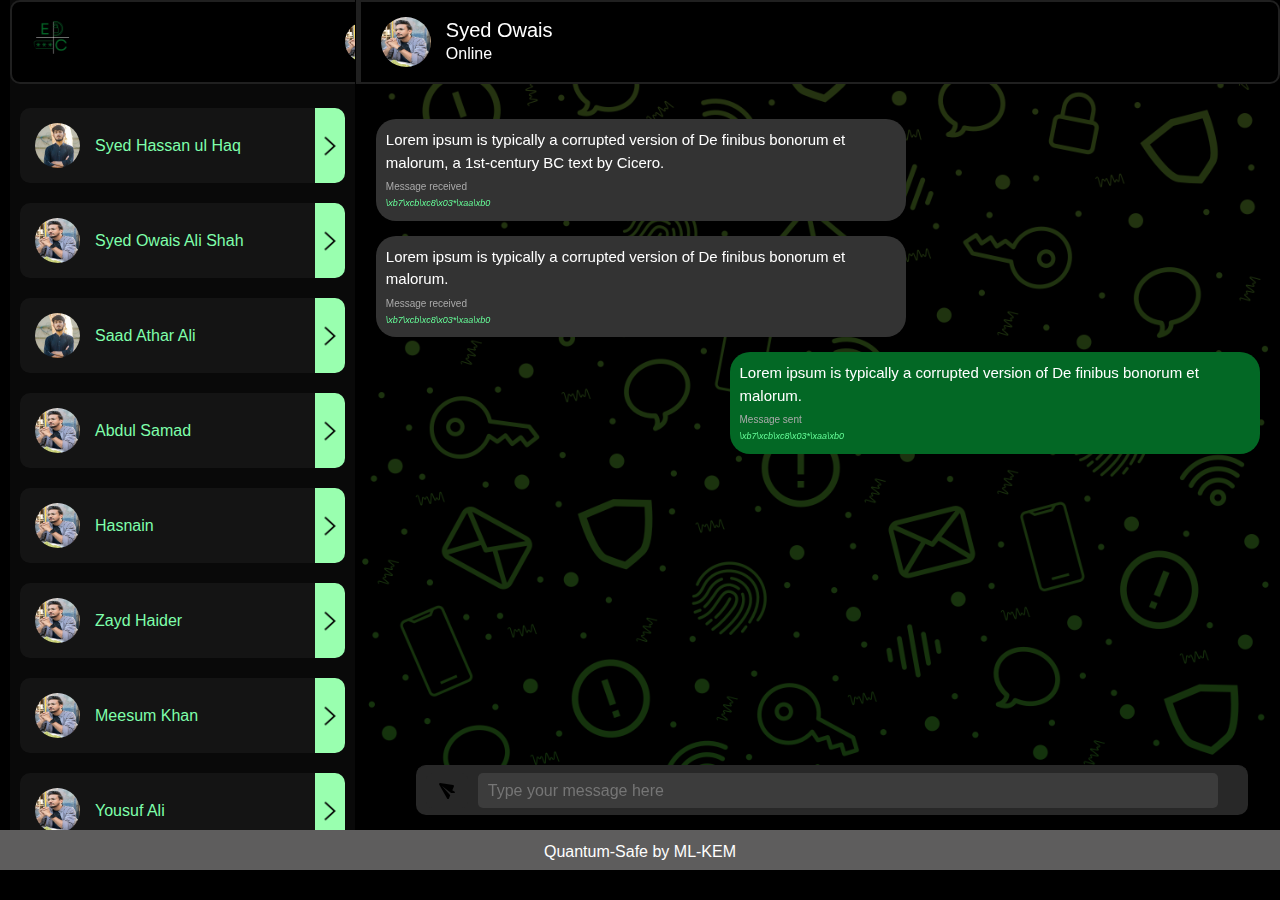
<file: Main.html>
<!DOCTYPE html>
<html lang="en">
<head>
    <meta charset="UTF-8">
    <meta name="viewport" content="width=device-width, initial-scale=1.0">
    <title>EnigmaChat - ML-KEM</title>
    <link href="https://cdn.jsdelivr.net/npm/bootstrap@5.3.0/dist/css/bootstrap.min.css" rel="stylesheet">
    <link href="https://cdnjs.cloudflare.com/ajax/libs/font-awesome/6.0.0/css/all.min.css" rel="stylesheet">
    <script src="Main.js"></script>
    <style>
        body, html {
            height: 100%;
            margin: 0;
            font-family: 'Arial', sans-serif;
            background-color: #000000;
        }
        .chat-container {
            display: flex;
            height: calc(100vh - 70px); /* Adjust height for the logo area */
        }
        
        
        .sidebar {
            width: 28%;
            background-color: #090909;
            color: #fff;
            
            border-right: 1px solid #000000;
            overflow-y: auto; /* Ensures the sidebar has a vertical scrollbar */
    overflow-x: hidden; 
    max-height: 100vh;
    padding-right: 20px; 
    margin-left: 10px;     
  }
        
        .sidebar .logged-in-user {
            text-align: right;
            padding: 20px;
            width: 400px;
            background-color: #000000;
    /* border-radius: 25px; */
    border-radius: 10px 0px 0px 10px;
    border: 2px solid #202020;
    border-right: 5px solid #202020;
    margin-left: auto;
    margin-right: 10px; 
        }
        .sidebar .logged-in-user img {
            width: 40px;
            height: 40px;
            border-radius: 50%;
          
            
          }
        .sidebar .logo-area img {
            width: 40.5px; /* Magnified logo */
            height: 40.5px; /* Magnified logo */
            margin-right: 10px;
            margin-top: -50.5px;
        }
        .sidebar .logo-area {
            /* padding: 20px; */
            display: flex;
            align-items: center;
            /* border-bottom: 1px solid #000000; */
            background-color: #000000;
    /* border-radius: 25px; */
    border-radius: 0px 0px 20px 20px;
        }
        .sidebar .user {
    padding: 15px;
    display: flex;
    color: #7FFFAB;
    align-items: center;
    position: relative; /* Allows positioning of the green box */
    cursor: pointer;
    border: none; /* Remove border for button */
    background-color: #141414; /* Make background transparent */
    /* border: 1px solid #323131; */
    border-radius: 10px;
    margin-bottom: 20px; /* Adds space between users */
    width: 100%; /* Ensure button fills the sidebar width */
    margin-right: 20px;
    margin-left: 10px;
}

.sidebar .user:hover {
    background-color: #222; /* Add hover effect */
}

.sidebar .user img {
    width: 45px;
    height: 45px;
    border-radius: 50%;
    margin-right: 15px;
}

/* Add a green box to the right */
.sidebar .user::after {
    content: "";
    position: absolute;
    right: 0px; /* Adjusts the distance from the right edge */
    width: 30px; /* Width of the green box */
    height: 75px; /* Height of the green box */
    background-color: #99FFAF; /* Green color */
    border-radius: 0px 10px 10px 0px; /* Optional: Rounding for the box */
    background-image: url('arrow.png'); /* Replace with the actual path */
    background-size: contain; /* Ensures the image fits within the box */
    background-position: center; /* Centers the image inside the box */
    background-repeat: no-repeat; 
}

        .chat-window {
            width: 75%;
            display: flex;
            flex-direction: column;
            background-color: #000;
            border-radius: 25px;
        }
        .chat-header {
    display: flex;
    align-items: center;
    padding: 15px 20px;
    border-radius: 0px 10px 10px 0px;
    border: 2px solid #202020; /* Green border around the entire header */
    border-left: 5px solid #202020;
    color: #fff;
    background-color: #000000; /* Background color of chat header */
    position: relative;
}

        .chat-header img {
            width: 50px;
            height: 50px;
            border-radius: 50%;
            margin-right: 15px;
        }
        .chat-header h5 {
            margin: 0;
        }
        .chat-body {
            flex: 1;
            overflow-y: auto;
            padding: 20px;
            background-image: url('chat-bg.png');
            background-size: cover;
            background-position: center;
        }
        .message {
            display: block;
            margin: 15px 0;
            max-width: 60%;
            padding: 10px;
            border-radius: 20px;
            line-height: 1.5;
        }
        .message.sent {
            background-color: #036825;
            color: #ffffff;
            margin-left: auto;
            font-size: 15px;        
        }
        .message.received {
            background-color: #333;
            color: #fff;
            font-size: 15px;
        }
        .message .label {
    font-size: 10px;
    color: #aaa;
    margin-top: 5px;
}
.sidebar::-webkit-scrollbar {
    width: 5px; /* Set the width of the scrollbar */
    background-color: #000000; /* Black background for the scrollbar */
}

/* Styling the scrollbar thumb (the part you drag) */
.sidebar::-webkit-scrollbar-thumb {
    background-color: #036825; /* Green color for the thumb */
    border-radius: 10px; /* Optional: Adds rounded corners to the thumb */
    width: 3px; /* Reduced width for the thumb */
    height: 1px;
}

/* Optional: Styling the scrollbar track (the area the thumb moves along) */
.sidebar::-webkit-scrollbar-track {
    background-color: #000000; /* Black background for the track */
}

.message .encrypted {
    font-size: 9px;
    color: #66FF99; /* Green shade for "encrypted" text */
    font-style: italic;
    margin-top: 3px;
}

        .chat-footer {
    display: flex;
    align-items: center;
    padding: 10px;
    border-top: 1px solid #282828;
    background-color: #282828;
    border-radius: 10px 10px 10px 10px;
    width: 90%;
    height: 50px;
    margin-bottom: 15px;
    margin-left: 60px;
    margin-right: 60px;
}
.dropdown-content {
    display: none;
    background-color: #000;
    min-width: 160px;
    position: absolute;
    box-shadow: 0px 8px 16px rgba(0, 0, 0, 0.2);
    z-index: 1;
    right: 920px;
    border-radius: 10px;
    border: 1px solid #036825;
    width: 50px;
    padding: 10px;
}

.dropdown-content a {
    color: white;
    padding: 12px 16px;
    text-decoration: none;
    display: flex;
    align-items: center;
    justify-content: flex-start; /* Align text to the right */
    border-bottom: 1px solid #036825;
}

.dropdown-content a i {
    margin-right: 10px; /* Adds some space between icon and text */
}

.dropdown-content a:hover {
    background-color: #036825;
}

.chat-footer button {
    margin-right: 10px; /* Adds spacing between the button and input */
    height: 35px;
    background-color: #282828;
    border-color: #282828;
    color: #000000 ;
  }
  .chat-footer button i {
    transform: rotate(-90deg); /* Rotate the icon */
}

.chat-footer input {
    flex: 1;
    padding: 10px;
    border: none;
    border-radius: 5px;
    background-color: #3C3C3C;
    height: 35px;
    /* margin-left: 20px; */
    margin-right: 20px;
}

        .footer {
            text-align: center;
            padding: 10px;
            color: #fff;
            background-color: #5E5D5D;
            height: 40px;
        }
        
    </style>
</head>
<body>

<div class="chat-container">
    <!-- Sidebar -->
    <div class="sidebar">
        <!-- Logged-in User -->
        <button class="logged-in-user" onclick="toggleDropdown('userDropdown')">
          <img src="user2.jpg" alt="Logged-in User">
      
          <div id="userDropdown" class="dropdown-content">
              <a href="#"><i class="fas fa-sign-out-alt"></i> Logout</a>
                     </div>
            <div class="logo-area">
              <img src="logo-trans.png" alt="Logo">
              
          </div>
        </button>
        
         <br>
         <br>
         <div class="user" data-user-id="1" data-user-name="Syed Hassan ul Haq" data-user-avatar="user1.jpg">
          <img src="user1.jpg" alt="User" >
          <span>Syed Hassan ul Haq</span>
      </div>
        <div class="user">
            <img src="user2.jpg" alt="User">
            <span>Syed Owais Ali Shah</span>
        </div>
        <div class="user">
            <img src="user1.jpg" alt="User">
            <span>Saad Athar Ali</span>
        </div>
        <div class="user">
            <img src="user2.jpg" alt="User">
            <span>Abdul Samad</span>
        </div>
        <div class="user">
          <img src="user2.jpg" alt="User">
          <span>Hasnain</span>
      </div>
      <div class="user">
        <img src="user2.jpg" alt="User">
        <span>Zayd Haider</span>
    </div>
    <div class="user">
      <img src="user2.jpg" alt="User">
      <span>Meesum Khan</span>
  </div>
  <div class="user">
    <img src="user2.jpg" alt="User">
    <span>Yousuf Ali</span>
</div>
<div class="user">
  <img src="user2.jpg" alt="User">
  <span>Muhammad Ahraz</span>
</div>
    </div>

    <!-- Chat Window -->
    <div class="chat-window">
        <div class="chat-header">
            <img src="user2.jpg" alt="User">
            <div>
                <h5>Syed Owais</h5>
                <span>Online</span>
            </div>
        </div>
        <div class="chat-body">
          <div class="message received">
              Lorem ipsum is typically a corrupted version of De finibus bonorum et malorum, a 1st-century BC text by Cicero.
              <div class="label">Message received</div>
              <div class="encrypted">\xb7\xcb\xc8\x03*\xaa\xb0</div>
          </div>
          <div class="message received">
              Lorem ipsum is typically a corrupted version of De finibus bonorum et malorum.
              <div class="label">Message received</div>
              <div class="encrypted">\xb7\xcb\xc8\x03*\xaa\xb0</div>
          </div>
          <div class="message sent">
              Lorem ipsum is typically a corrupted version of De finibus bonorum et malorum.
              <div class="label">Message sent</div>
              <div class="encrypted">\xb7\xcb\xc8\x03*\xaa\xb0</div>
          </div>
      </div>
      
        <div class="chat-footer">
          <button class="btn btn-success"><i class="fas fa-paper-plane"></i></button>
          <input type="text" placeholder="Type your message here">
      </div>
      
    </div>
</div>

<!-- Footer -->
<div class="footer">
    Quantum-Safe by ML-KEM
</div>
<!-- <script>
  function toggleDropdown(id) {
      const dropdown = document.getElementById(id);
      dropdown.style.display = dropdown.style.display === 'block' ? 'none' : 'block';
  }
  window.onclick = function(event) {
      if (!event.target.closest('.logged-in-user') && !event.target.closest('.user')) {
          document.querySelectorAll('.dropdown-content').forEach(dropdown => {
              dropdown.style.display = 'none';
          });
      }
  }
</script> -->
<script>
    function toggleDropdown(dropdownId) {
        const dropdown = document.getElementById(dropdownId);
        dropdown.style.display = dropdown.style.display === 'block' ? 'none' : 'block';
    }

    // Add event listener to the Logout link
    document.querySelector('#userDropdown a[href="login.html"]').addEventListener('click', function () {
        window.location.href = 'login.html'; // Redirect to login.html
    });
</script>
                                                                
</body>
</html>
</file>
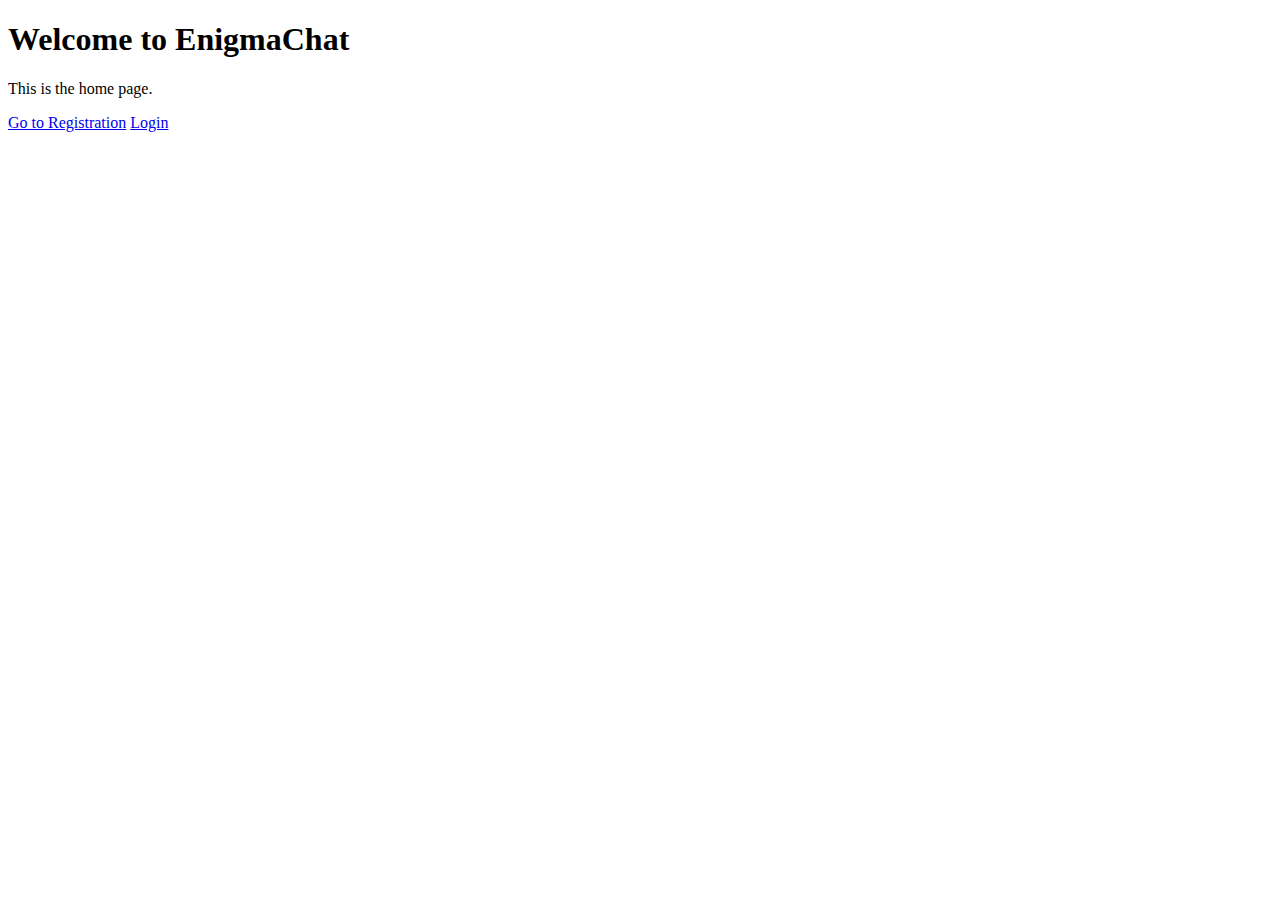
<file: templates/home.html>
<!-- home.html -->
<!DOCTYPE html>
<html lang="en">
<head>
    <meta charset="UTF-8">
    <meta name="viewport" content="width=device-width, initial-scale=1.0">
    <title>Home - EnigmaChat</title>
</head>
<body>
    <h1>Welcome to EnigmaChat</h1>
    <p>This is the home page.</p>
    <a href="/register">Go to Registration</a>
    <a href="/login">Login</a>
</body>
</html>
</file>
